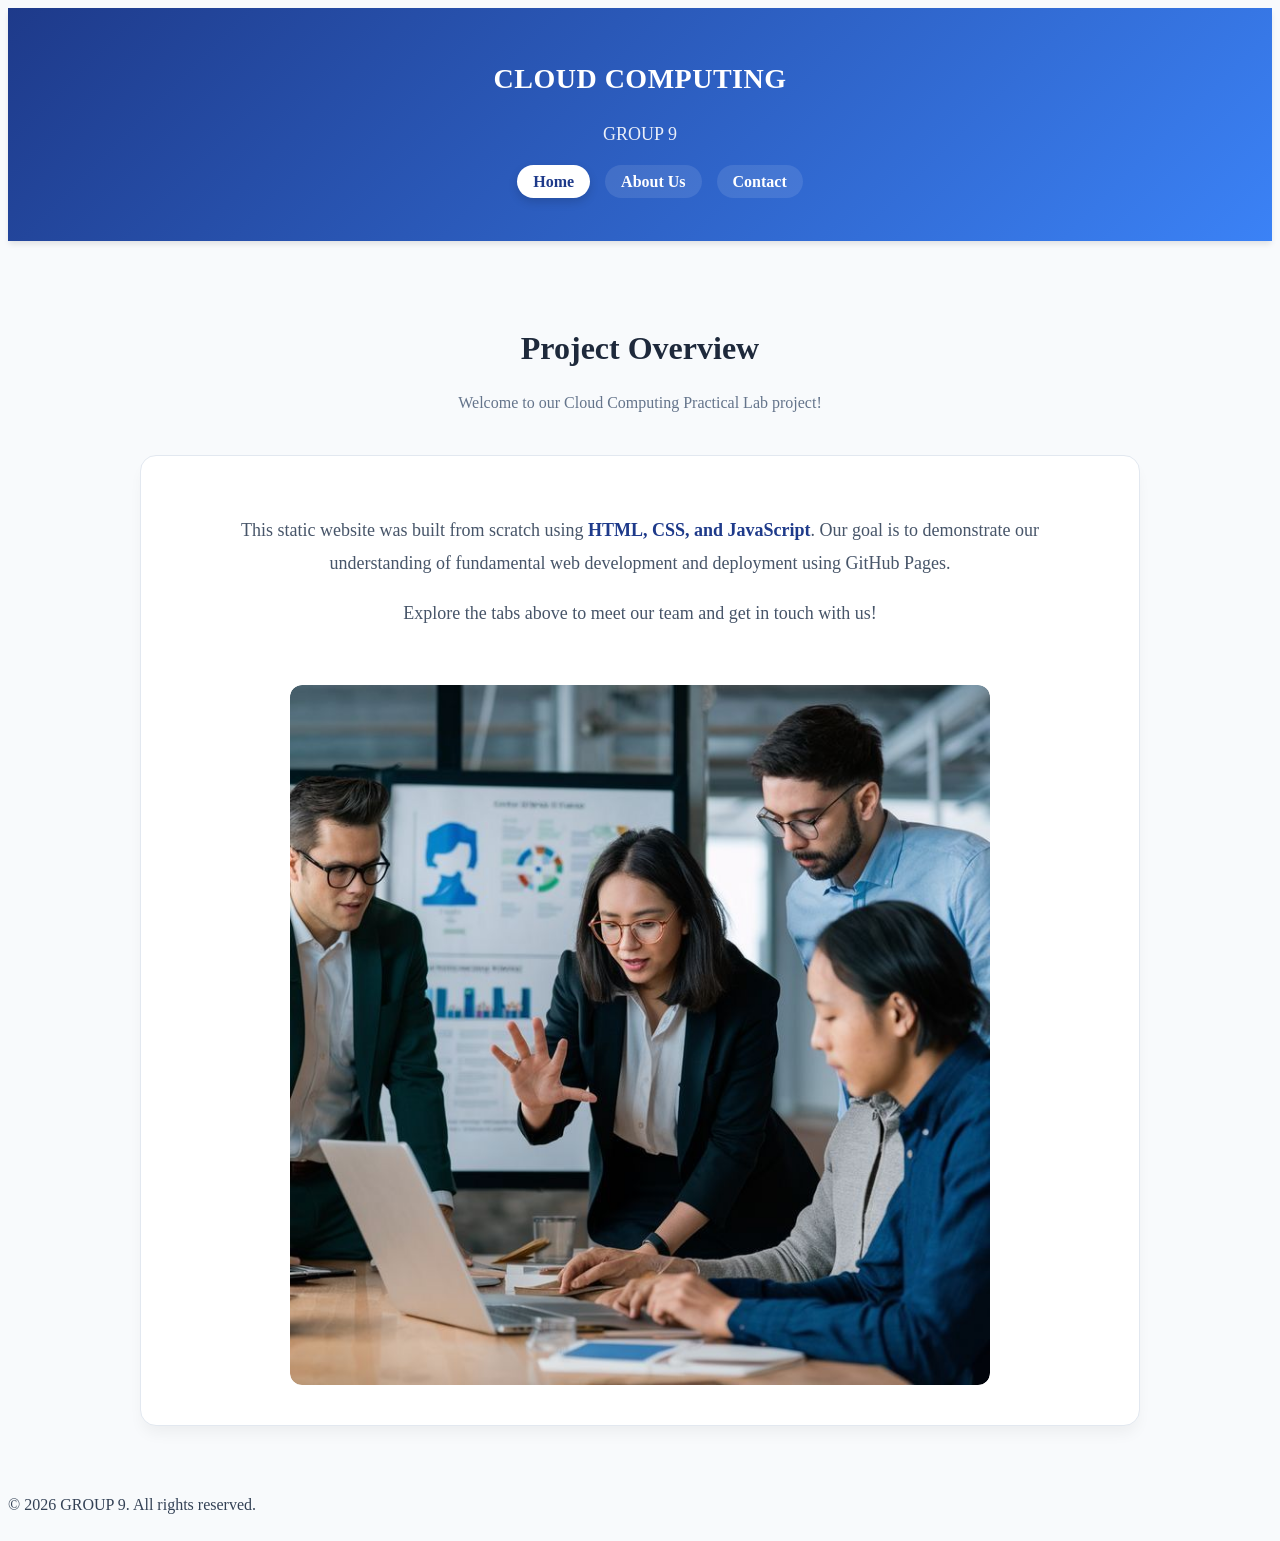
<file: index.html>
<!DOCTYPE html>
<html lang="en">
<head>
    <meta charset="UTF-8">
    <meta name="viewport" content="width=device-width, initial-scale=1.0">
    <title>Home | Group 9</title>
    <link rel="stylesheet" href="style.css">
    <link href="https://fonts.googleapis.com/css2?family=Inter:wght@300;400;600;700&display=swap" rel="stylesheet">
</head>
<body>
    <header class="main-header">
        <h1>CLOUD COMPUTING</h1>
        <h2>GROUP 9</h2>
        <nav>
            <ul class="nav-links">
                <li><a href="index.html" class="active">Home</a></li>
                <li><a href="about.html">About Us</a></li>
                <li><a href="contact.html">Contact</a></li>
            </ul>
        </nav>
    </header>

    <main class="page-container">
        <section class="content">
            <div class="section-title">
                <h3>Project Overview</h3>
                <p>Welcome to our Cloud Computing Practical Lab project!</p>
            </div>

            <div class="home-card">
                <div class="home-text">
                    <p>This static website was built from scratch using <strong>HTML, CSS, and JavaScript</strong>. Our goal is to demonstrate our understanding of fundamental web development and deployment using GitHub Pages.</p>
                    <p>Explore the tabs above to meet our team and get in touch with us!</p>
                </div>
                
                <div class="home-image-wrapper">
                    <img src="images/group-image.jpg" alt="A relevant image for our group project" class="shadow-img">
                </div>
            </div>
        </section>
    </main>

    <footer>
        <p>&copy; 2026 GROUP 9. All rights reserved.</p>
    </footer>

    <script src="script.js"></script>
</body>
</html>
</file>
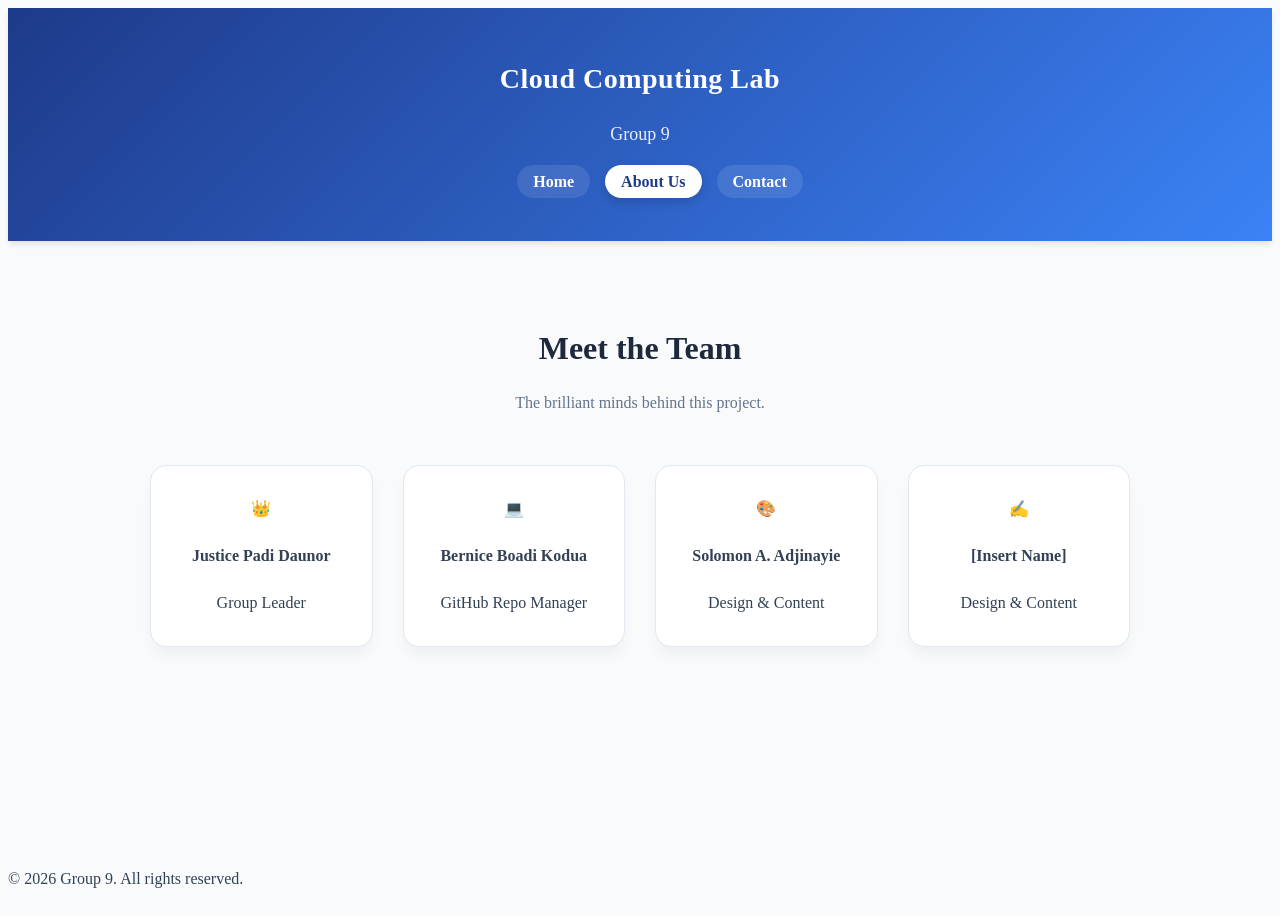
<file: about.html>
<!DOCTYPE html>
<html lang="en">
<head>
    <meta charset="UTF-8">
    <meta name="viewport" content="width=device-width, initial-scale=1.0">
    <title>About Us | Cloud Computing Lab</title>
    <link rel="stylesheet" href="style.css">
</head>
<body>
    <header class="main-header">
        <h1>Cloud Computing Lab</h1>
        <h2>Group 9</h2>
        <nav>
            <ul class="nav-links">
                <li><a href="index.html">Home</a></li>
                <li><a href="about.html" class="active">About Us</a></li>
                <li><a href="contact.html">Contact</a></li>
            </ul>
        </nav>
    </header>

    <main class="about-container">
        <section class="content">
            <div class="section-title">
                <h3>Meet the Team</h3>
                <p>The brilliant minds behind this project.</p>
            </div>
            
            <div class="team-grid">
                
                <div class="team-card">
                    <div class="avatar">👑</div>
                    <h4>Justice Padi Daunor</h4>
                    <span class="role">Group Leader</span>
                </div>

                <div class="team-card">
                    <div class="avatar">💻</div>
                    <h4>Bernice Boadi Kodua</h4>
                    <span class="role">GitHub Repo Manager</span>
                </div>

                <div class="team-card">
                    <div class="avatar">🎨</div>
                    <h4>Solomon A. Adjinayie</h4>
                    <span class="role">Design & Content</span>
                </div>

                <div class="team-card">
                    <div class="avatar">✍️</div>
                    <h4>[Insert Name]</h4>
                    <span class="role">Design & Content</span>
                </div>

            </div>
        </section>
    </main>

    <footer>
        <p>&copy; 2026 Group 9. All rights reserved.</p>
    </footer>

    <script src="script.js"></script>
</body>
</html>
</file>
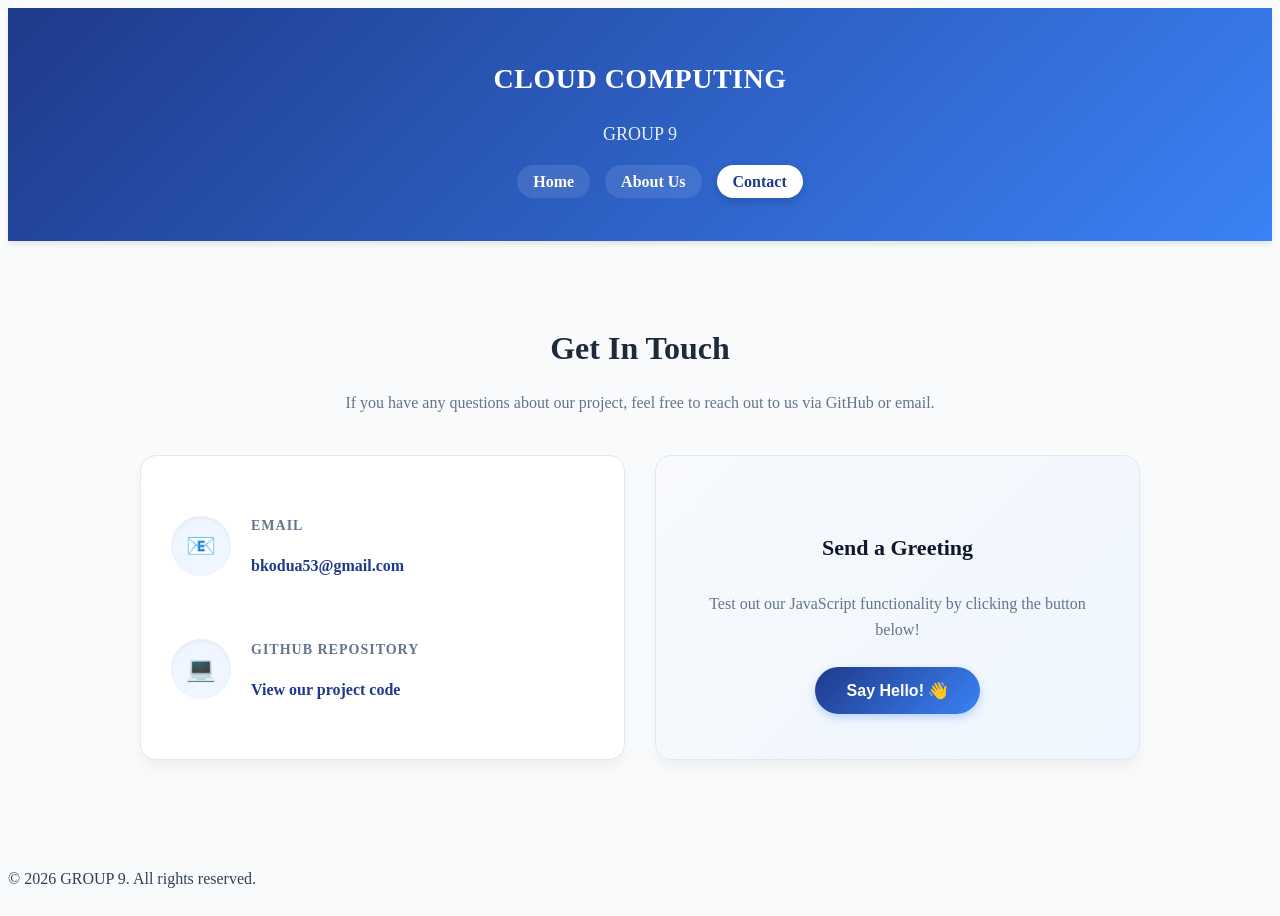
<file: contact.html>
<html lang="en">
<head>
    <meta charset="UTF-8">
    <meta name="viewport" content="width=device-width, initial-scale=1.0">
    <title>Contact | Group 9</title>
    <link rel="stylesheet" href="style.css">
    <link href="https://fonts.googleapis.com/css2?family=Inter:wght@300;400;600;700&display=swap" rel="stylesheet">
</head>
<body>
    <header class="main-header">
        <h1>CLOUD COMPUTING</h1>
        <h2>GROUP 9</h2>
        <nav>
            <ul class="nav-links">
                <li><a href="index.html">Home</a></li>
                <li><a href="about.html">About Us</a></li>
                <li><a href="contact.html" class="active">Contact</a></li>
            </ul>
        </nav>
    </header>

    <main class="page-container">
        <section class="content">
            <div class="section-title">
                <h3>Get In Touch</h3>
                <p>If you have any questions about our project, feel free to reach out to us via GitHub or email.</p>
            </div>
            
            <div class="contact-wrapper">
                <div class="contact-card info-card">
                    <div class="info-item">
                        <div class="icon-circle">📧</div>
                        <div class="info-text">
                            <h4>Email</h4>
                            <p><a href="mailto:bkodua53@gmail.com" class="text-link">bkodua53@gmail.com</a></p>
                        </div>
                    </div>
                    
                    <div class="info-item">
                        <div class="icon-circle">💻</div>
                        <div class="info-text">
                            <h4>GitHub Repository</h4>
                            <p><a href="#" class="text-link">View our project code</a></p>
                        </div>
                    </div>
                </div>

                <div class="contact-card action-card">
                    <h4>Send a Greeting</h4>
                    <p>Test out our JavaScript functionality by clicking the button below!</p>
                    <button id="hello-btn" class="primary-btn">Say Hello! 👋</button>
                </div>
            </div>
        </section>
    </main>

    <footer>
        <p>&copy; 2026 GROUP 9. All rights reserved.</p>
    </footer>

    <script src="script.js"></script>
</body>
</html>
    </footer>

    <script src="script.js"></script>
</body>
</html>
</file>
<file: style.css>
/* --- Home Page Specific Styles --- */
.home-card {
    background: #fff;
    border-radius: 16px;
    padding: 40px;
    box-shadow: 0 10px 15px -3px rgba(0, 0, 0, 0.05);
    border: 1px solid #e2e8f0;
    display: flex;
    flex-direction: column;
    align-items: center;
    gap: 30px;
    transition: transform 0.3s ease, box-shadow 0.3s ease;
    margin-top: 20px;
}

.home-card:hover {
    transform: translateY(-5px);
    box-shadow: 0 20px 25px -5px rgba(0, 0, 0, 0.1);
}

.home-text {
    text-align: center;
    font-size: 18px;
    color: #475569;
    max-width: 800px;
    line-height: 1.8;
}

.home-text p {
    margin-bottom: 15px;
}

.home-text strong {
    color: #1e3a8a;
    font-weight: 600;
}

.home-image-wrapper {
    width: 100%;
    max-width: 700px;
    border-radius: 12px;
    overflow: hidden;
    margin-top: 10px;
}

.shadow-img {
    width: 100%;
    height: auto;
    display: block;
    border-radius: 12px;
    box-shadow: 0 8px 15px rgba(0, 0, 0, 0.1);
    transition: transform 0.4s ease;
}

/* Subtle zoom effect on image hover */
.shadow-img:hover {
    transform: scale(1.02);
}

//* --- Modern Reset & Base Styles --- */
* {
    margin: 0;
    padding: 0;
    box-sizing: border-box;
    font-family: 'Inter', sans-serif;
}

body {
    background-color: #f8fafc; /* Softer, modern off-white background */
    color: #334155;
    line-height: 1.6;
    display: flex;
    flex-direction: column;
    min-height: 100vh;
}

/* --- Header & Navigation --- */
.main-header {
    background: linear-gradient(135deg, #1e3a8a 0%, #3b82f6 100%); /* Cool blue gradient */
    color: #fff;
    padding: 30px 0;
    text-align: center;
    box-shadow: 0 4px 6px -1px rgba(0, 0, 0, 0.1);
}

.main-header h1 {
    font-size: 28px;
    font-weight: 700;
    letter-spacing: 0.5px;
}

.main-header h2 {
    font-size: 18px;
    font-weight: 300;
    margin-bottom: 20px;
    opacity: 0.9;
}

.nav-links {
    list-style: none;
    display: flex;
    justify-content: center;
    gap: 15px;
}

.nav-links a {
    color: #fff;
    text-decoration: none;
    font-weight: 600;
    padding: 8px 16px;
    border-radius: 20px; /* Pill-shaped buttons */
    transition: all 0.3s ease;
    background-color: rgba(255, 255, 255, 0.1);
}

.nav-links a:hover, .nav-links a.active {
    background-color: #fff;
    color: #1e3a8a;
    box-shadow: 0 4px 10px rgba(0,0,0,0.15);
}

/* --- Main Content Area --- */
.about-container {
    flex: 1;
    padding: 50px 20px;
    display: flex;
    justify-content: center;
}

.content {
    max-width: 1000px;
    width: 100%;
}

.section-title {
    text-align: center;
    margin-bottom: 40px;
}

.section-title h3 {
    font-size: 32px;
    color: #1e293b;
    margin-bottom: 10px;
}

.section-title p {
    font-size: 16px;
    color: #64748b;
}

/* --- The Magic: Team Grid & Cards --- */
.team-grid {
    display: grid;
    grid-template-columns: repeat(auto-fit, minmax(220px, 1fr));
    gap: 30px;
    padding: 10px;
}

.team-card {
    background: #fff;
    border-radius: 16px;
    padding: 30px 20px;
    text-align: center;
    box-shadow: 0 10px 15px -3px rgba(0, 0, 0, 0.05);
    transition: transform 0.3s ease, box-shadow 0.3s ease;
    border: 1px solid #e2e8f0;
}

/* Float effect on hover */
.team-card:hover {
    transform: translateY(-10px);
    box-shadow: 0 20px 25px -5px rgba(0, 0, 0, 0.1);
}

/* --- Contact Page Specific Styles --- */
.page-container {
    flex: 1;
    padding: 50px 20px;
    display: flex;
    justify-content: center;
}

.contact-wrapper {
    display: flex;
    flex-wrap: wrap;
    gap: 30px;
    margin-top: 20px;
    justify-content: center;
}

.contact-card {
    background: #fff;
    border-radius: 16px;
    padding: 40px 30px;
    box-shadow: 0 10px 15px -3px rgba(0, 0, 0, 0.05);
    border: 1px solid #e2e8f0;
    flex: 1;
    min-width: 300px;
    transition: transform 0.3s ease, box-shadow 0.3s ease;
}

.contact-card:hover {
    transform: translateY(-5px);
    box-shadow: 0 20px 25px -5px rgba(0, 0, 0, 0.1);
}

/* Contact Info Layout */
.info-item {
    display: flex;
    align-items: center;
    gap: 20px;
    margin-bottom: 25px;
}

.info-item:last-child {
    margin-bottom: 0;
}

.icon-circle {
    font-size: 24px;
    background: #eff6ff;
    width: 60px;
    height: 60px;
    display: flex;
    align-items: center;
    justify-content: center;
    border-radius: 50%;
    box-shadow: inset 0 2px 4px rgba(0,0,0,0.05);
}

.info-text h4 {
    font-size: 14px;
    text-transform: uppercase;
    letter-spacing: 1px;
    color: #64748b;
    margin-bottom: 4px;
}

.text-link {
    color: #1e3a8a;
    text-decoration: none;
    font-weight: 600;
    font-size: 16px;
    transition: color 0.3s;
}

.text-link:hover {
    color: #3b82f6;
    text-decoration: underline;
}

/* Action Card Layout */
.action-card {
    display: flex;
    flex-direction: column;
    justify-content: center;
    align-items: center;
    text-align: center;
    background: linear-gradient(135deg, #f8fafc 0%, #eff6ff 100%);
}

.action-card h4 {
    font-size: 22px;
    color: #0f172a;
    margin-bottom: 10px;
}

.action-card p {
    color: #64748b;
    margin-bottom: 25px;
}

/* Beautiful Button Styling */
.primary-btn {
    background: linear-gradient(135deg, #1e3a8a 0%, #3b82f6 100%);
    color: white;
    border: none;
    padding: 14px 32px;
    font-size: 16px;
    font-weight: 600;
    border-radius: 30px;
    cursor: pointer;
    box-shadow: 0 4px 10px rgba(59, 130, 246, 0.3);
    transition: all 0.3s ease;
}

.primary-btn:hover {
    transform: scale(1.05);
    box-shadow: 0 6px 15px rgba(59, 130, 246, 0.4);
}

.primary-btn:active {
    transform: scale(0.98);
}
</file>
